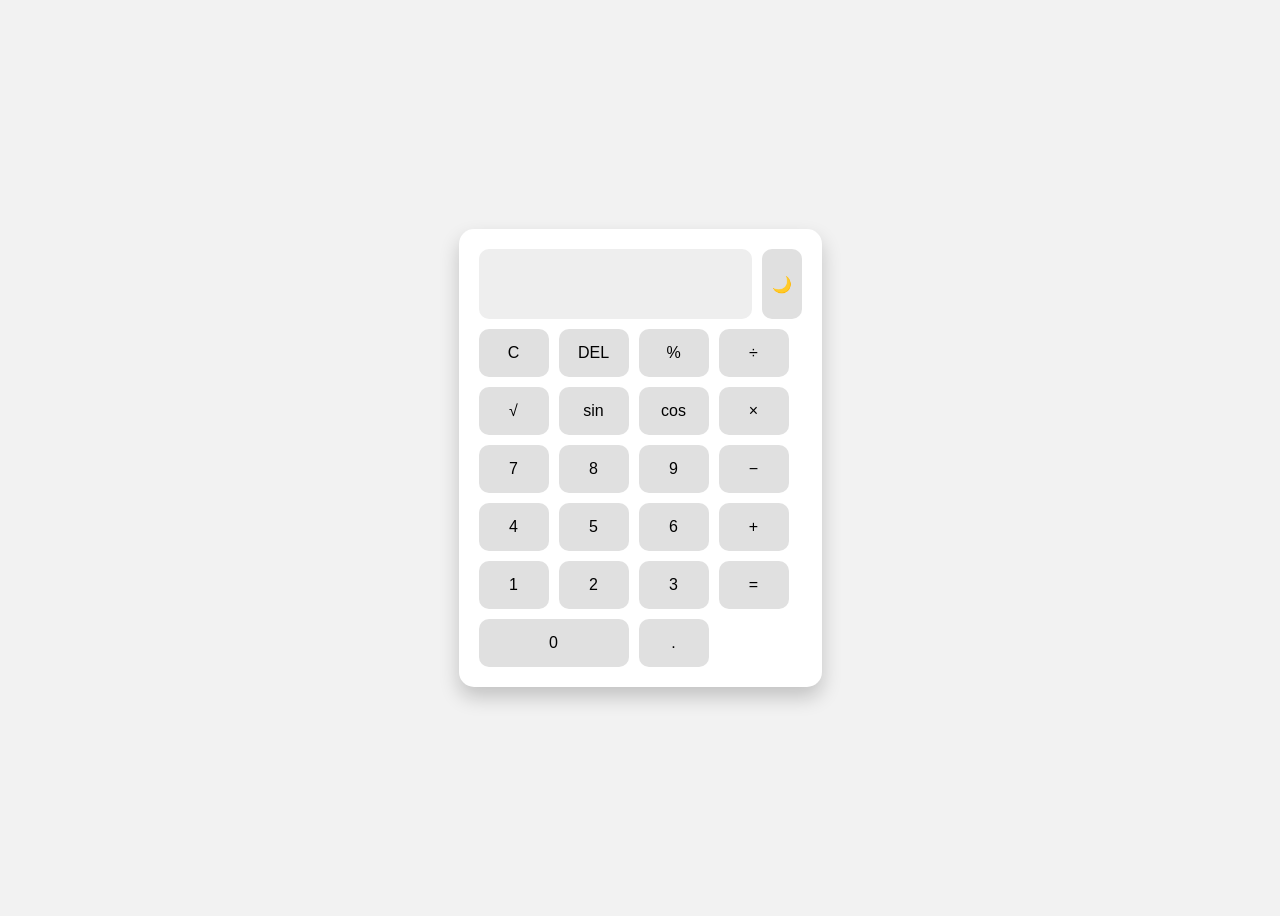
<file: Task3_Calculater/index.html>
<!DOCTYPE html>
<html lang="en">
<head>
<meta charset="UTF-8">
<title>Advanced Calculator</title>
<link rel="stylesheet" href="style.css">
</head>
<body>

<div class="calculator">

<div class="top">
<input type="text" id="display" disabled>
<button id="toggle">🌙</button>
</div>

<div class="buttons">

<button onclick="clearDisplay()">C</button>
<button onclick="deleteLast()">DEL</button>
<button onclick="appendValue('%')">%</button>
<button onclick="appendValue('/')">÷</button>

<button onclick="scientific('sqrt')">√</button>
<button onclick="scientific('sin')">sin</button>
<button onclick="scientific('cos')">cos</button>
<button onclick="appendValue('*')">×</button>

<button onclick="appendValue('7')">7</button>
<button onclick="appendValue('8')">8</button>
<button onclick="appendValue('9')">9</button>
<button onclick="appendValue('-')">−</button>

<button onclick="appendValue('4')">4</button>
<button onclick="appendValue('5')">5</button>
<button onclick="appendValue('6')">6</button>
<button onclick="appendValue('+')">+</button>

<button onclick="appendValue('1')">1</button>
<button onclick="appendValue('2')">2</button>
<button onclick="appendValue('3')">3</button>
<button onclick="calculate()">=</button>

<button class="zero" onclick="appendValue('0')">0</button>
<button onclick="appendValue('.')">.</button>

</div>

</div>

<script src="script.js"></script>
</body>
</html>
</file>
<file: Task3_Calculater/style.css>
body{
display:flex;
justify-content:center;
align-items:center;
height:100vh;
background:#f2f2f2;
font-family:Arial;
transition:0.3s;
}

.calculator{
background:white;
padding:20px;
border-radius:15px;
box-shadow:0 10px 20px rgba(0,0,0,0.2);
}

.top{
display:flex;
gap:10px;
margin-bottom:10px;
}

#display{
flex:1;
height:50px;
font-size:20px;
text-align:right;
padding:10px;
border-radius:10px;
border:none;
background:#eee;
}

#toggle{
padding:10px;
border:none;
border-radius:10px;
cursor:pointer;
}

.buttons{
display:grid;
grid-template-columns:repeat(4,70px);
gap:10px;
}

button{
padding:15px;
font-size:16px;
border:none;
border-radius:10px;
background:#e0e0e0;
cursor:pointer;
transition:0.2s;
}

button:hover{
transform:scale(1.05);
background:#d0d0d0;
}

.zero{
grid-column:span 2;
}

.dark{
background:#1e1e1e;
color:white;
}

.dark .calculator{
background:#2b2b2b;
}

.dark #display{
background:#444;
color:white;
}

.dark button{
background:#555;
color:white;
}

.dark button:hover{
background:#666;
}
</file>
